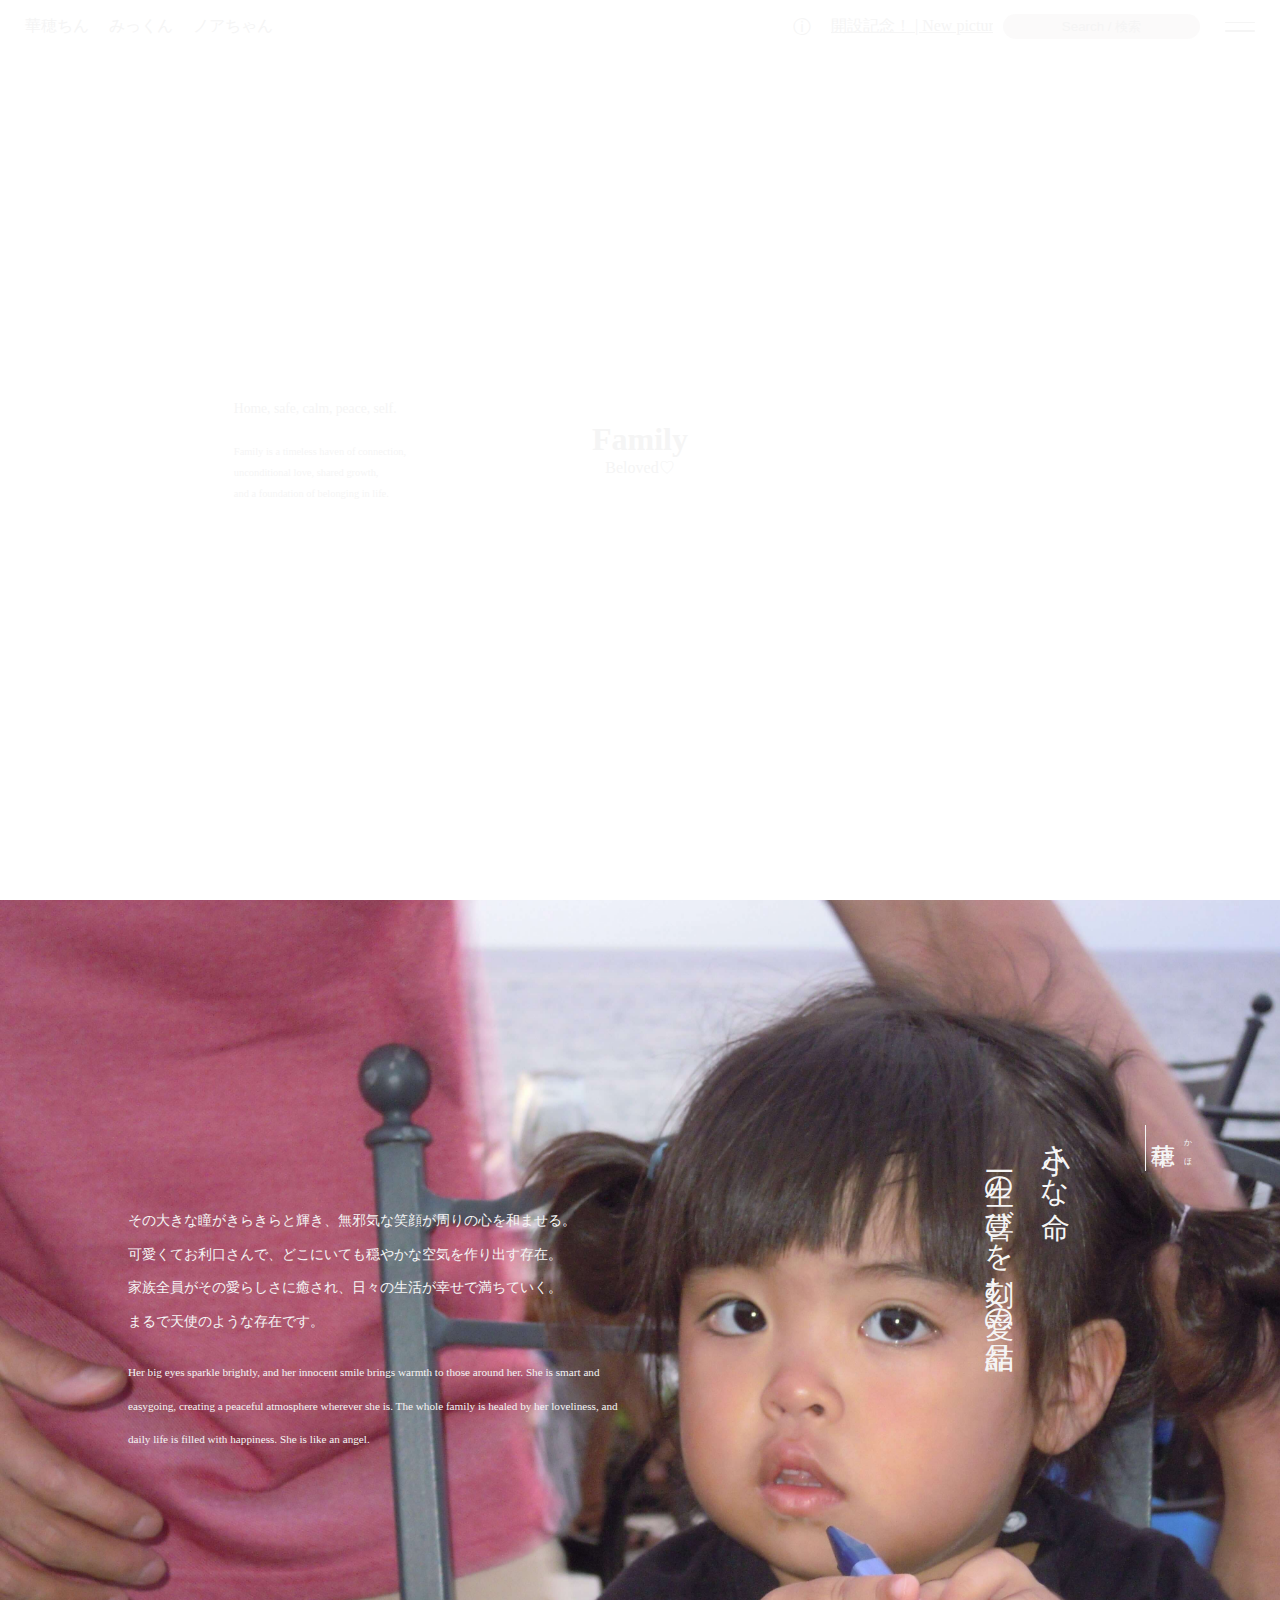
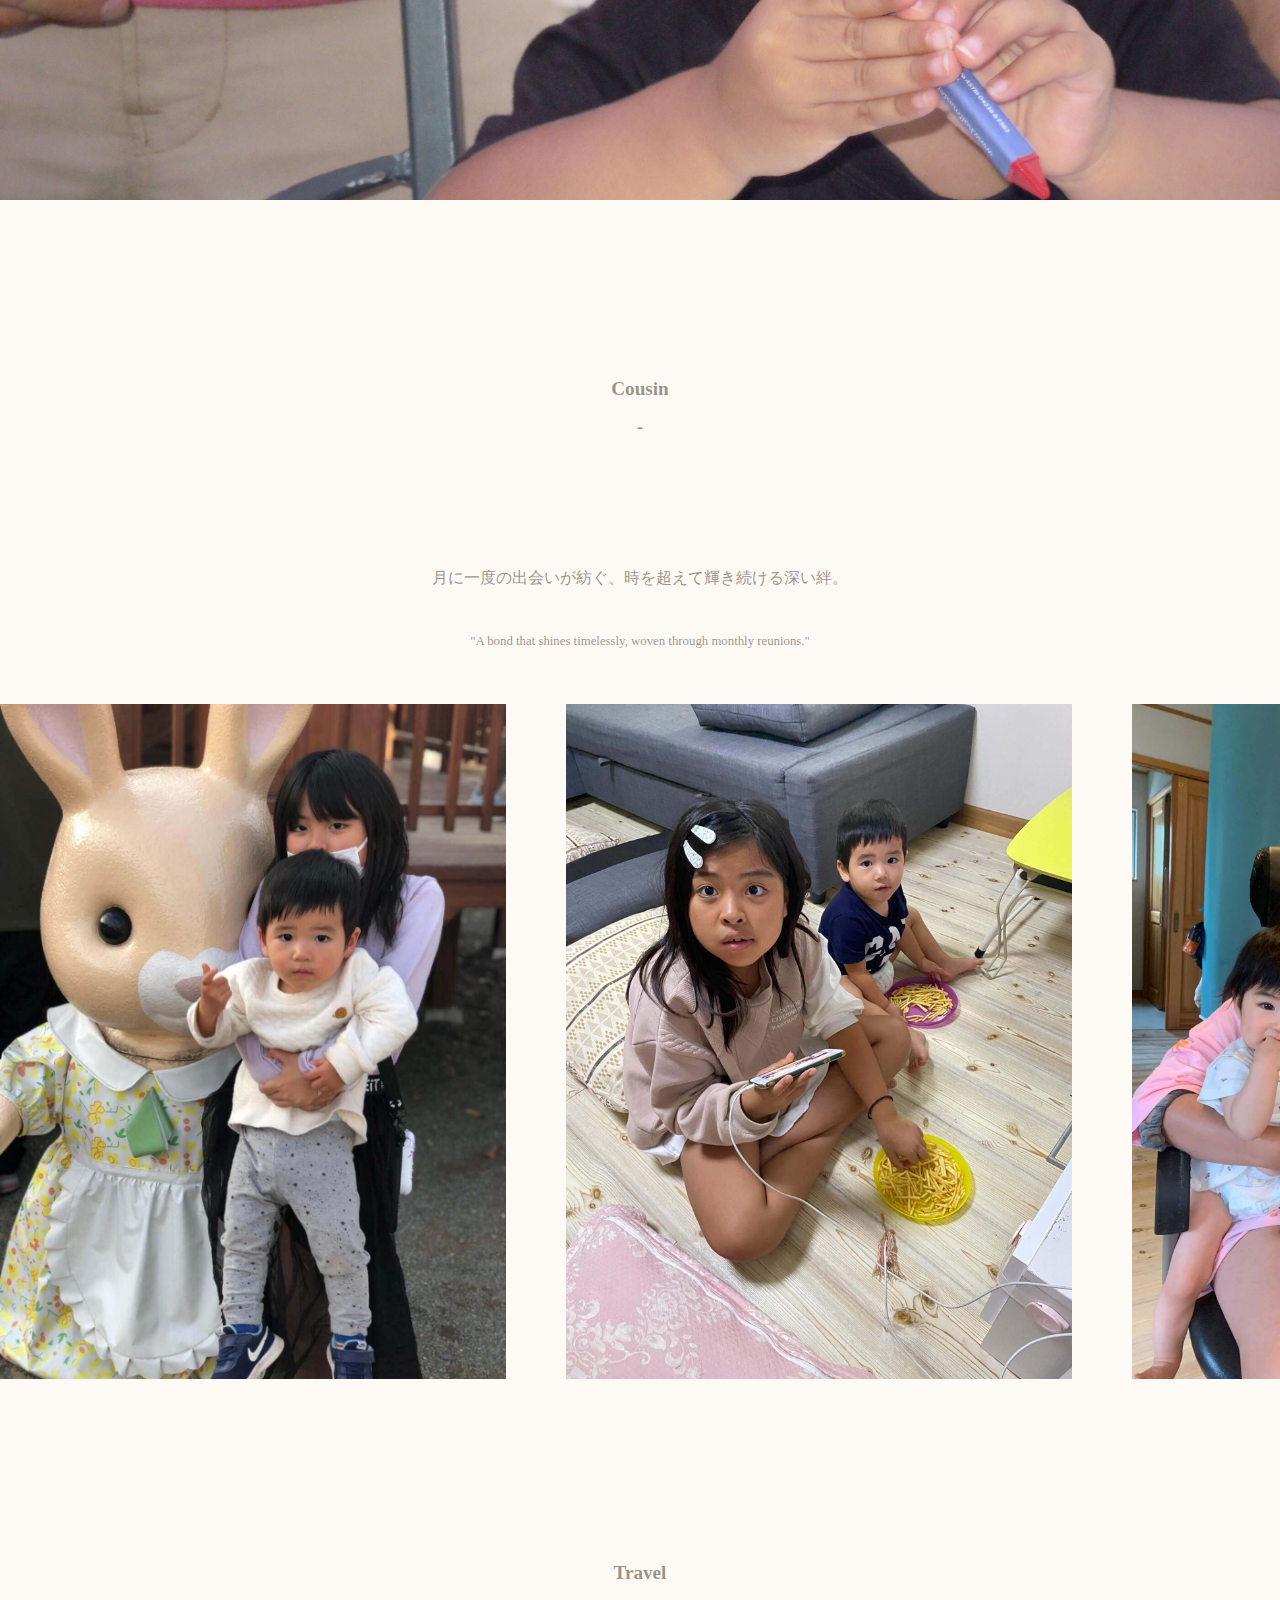
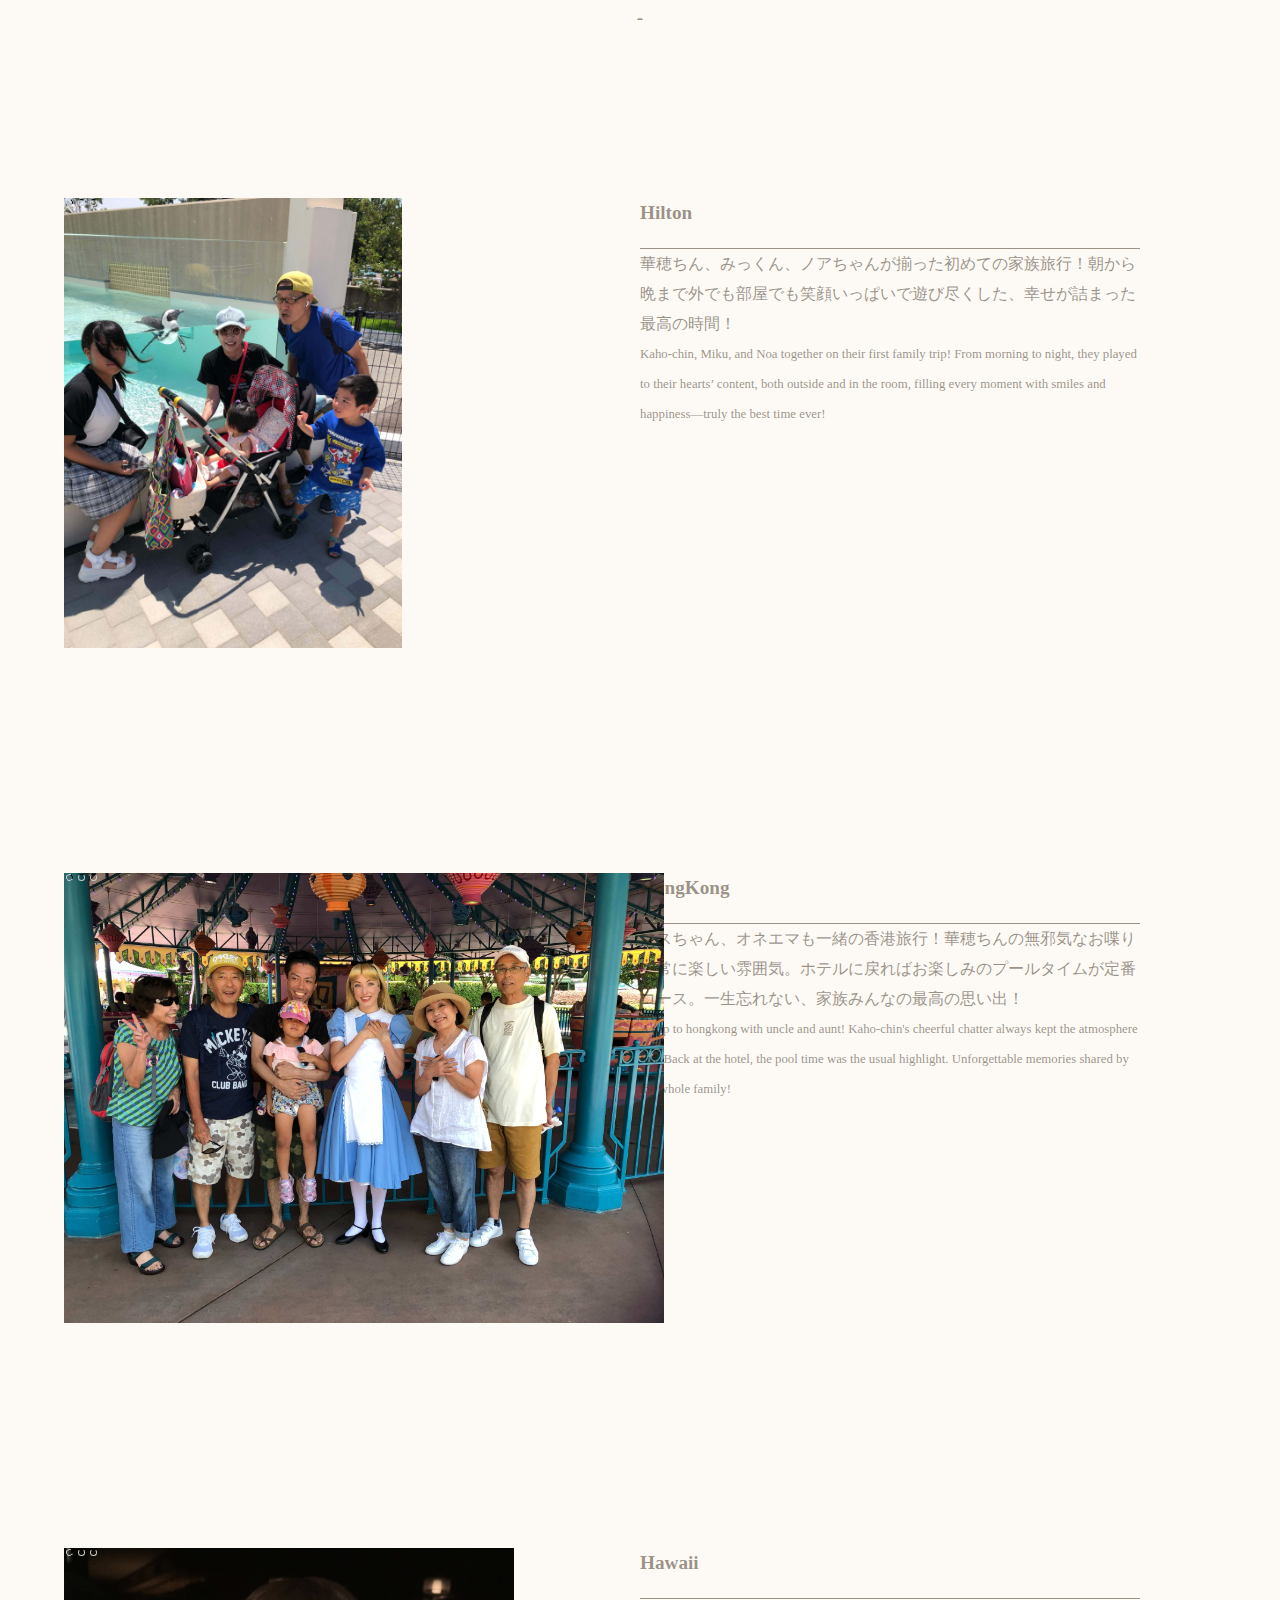
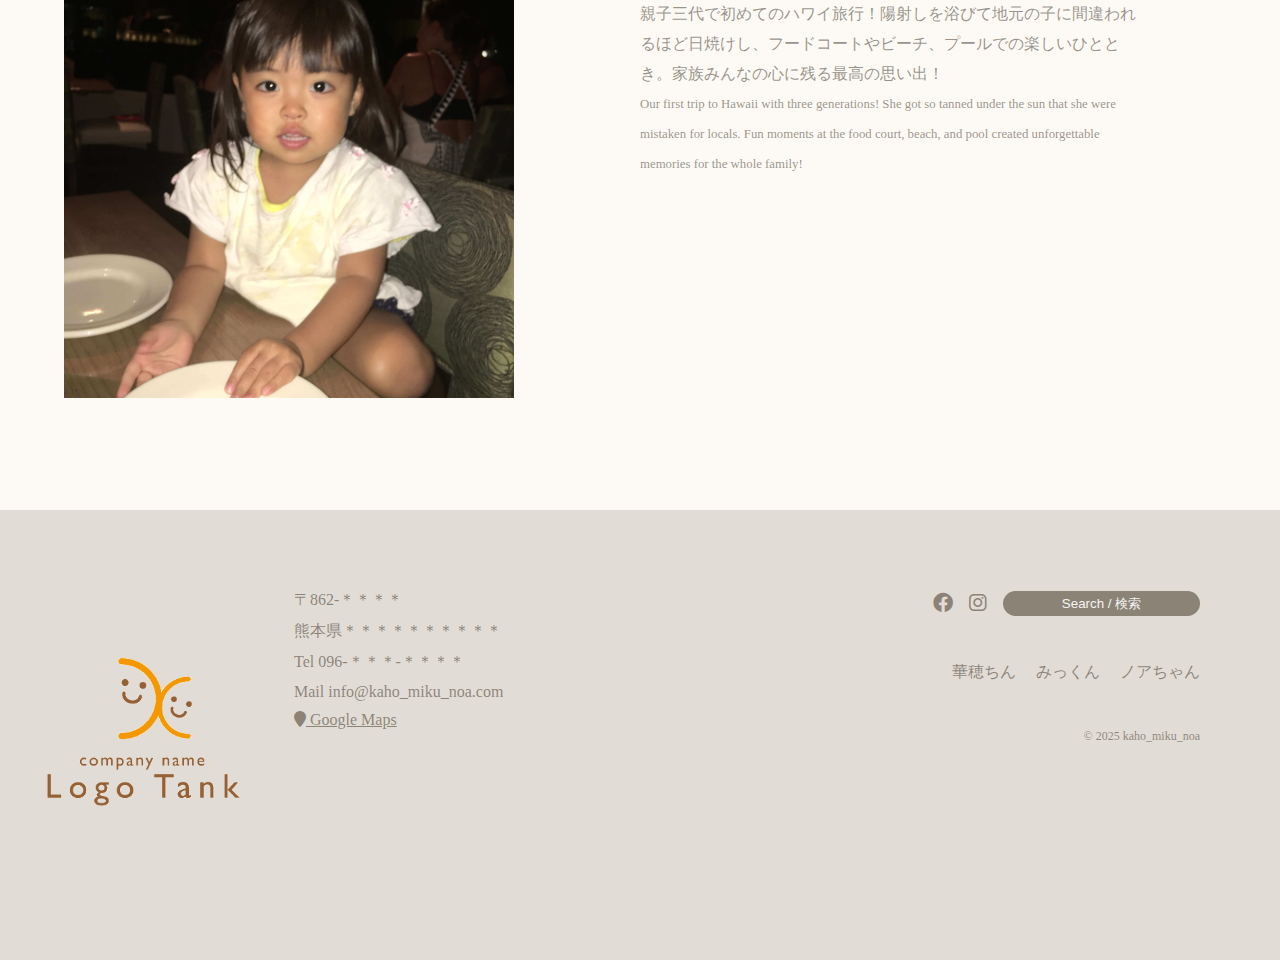
<file: index.html>
<!DOCTYPE html>
<html lang="ja">
<head>
    <meta charset="UTF-8">
    <meta name="viewport" content="width=device-width, initial-scale=1.0">
    <title>My First Web Page</title>
    <link rel="stylesheet" href="stylesecond.css">
    <link href="https://cdnjs.cloudflare.com/ajax/libs/font-awesome/6.0.0/css/all.min.css" rel="stylesheet">
</head>
<body>
   <div class="overlay"></div>
   <div class="main-story">
      <div class="bg bg1"></div>
      <div class="bg bg2"></div>
      <div class="bg bg3"></div>
      <div class="bg bg4"></div>
      <div class="bg bg5"></div>
      <div class="header">
         <div class="container">
            <p onclick="location.href='kaho_album.html'">華穂ちん</p>
            <p onclick="location.href='miku_album.html'">みっくん</p>
            <p onclick="location.href='noa_album.html'">ノアちゃん</p>
         </div>
         <div class="search-area">
           <div class="clickable-area" onclick="showInfo()">
            <div class="info-icon" onclick="showInfo()">ⓘ</div>
            <div class="text-wrapper">
               <div class="plan-text">開設記念！ | New picturs coming soon.</div>
            </div>
           </div> 
            <div class="search-box">
              <input id="searchInput" type="text" placeholder="Search / 検索">
            </div>
         </div>
         <div class="hamburger">
            <div class="bar"></div>
            <div class="bar"></div>
         </div>
      </div>
   
      <div class="side-menu">
         <div class="container">
            <p onclick="location.href='kaho_album.html'">華穂ちん</p>
            <p onclick="location.href='miku_album.html'">みっくん</p>
            <p onclick="location.href='noa_album.html'">ノアちゃん</p>
         </div>
      </div>
   
       <div class="wrapper">
          <div class="left-text">
            <p class="first-line">Home, safe, calm, peace, self.</p>
            <p>Family is a timeless haven of connection,</p>
            <p>unconditional love, shared growth,</p>
            <p>and a foundation of belonging in life.</p>
          </div>
          <div class="centered-text">
            <h1 class="large-text">Family</h1>
            <p class="small-text">Beloved♡</p>
          </div>
       </div>
   </div>

   <div class="second-story">
      <div class="scroll-section" style="background-image: url('images/hawaii_1643.JPEG');">
         <div class="vertical-text-wrapper">
            <div class="underline"></div>
            <div class="vertical-text">華穂</div>
            <div class="furigana">かほ</div>
         </div>
         <div class="vertical-text-wrapper version2">
            <div class="vertical-text-large">一生の喜びを刻む愛の結晶</div>
            <div class="vertical-text-large">小さな命、</div>
         </div>
         <div class="scroll-left-text-container">
            <div class="scroll-left-text">
               <p>その大きな瞳がきらきらと輝き、無邪気な笑顔が周りの心を和ませる。
               </p>
               <p>可愛くてお利口さんで、どこにいても穏やかな空気を作り出す存在。
               </p>
               <p>家族全員がその愛らしさに癒され、日々の生活が幸せで満ちていく。
               </p>
               <p>まるで天使のような存在です。
               </p>
            </div>
            <div class="scroll-left-text small">
               <p>Her big eyes sparkle brightly, and her innocent smile brings warmth to those around her.
               She is smart and easygoing, creating a peaceful atmosphere wherever she is.
               The whole family is healed by her loveliness, and daily life is filled with happiness.
               She is like an angel.</p>
            </div>
         </div>         
       </div>
   </div>

   <div class="third-story">
      <div class="content type1">
         <div class="maintext">Cousin</div>
         <div class="maintext sub">-</div>
         <div class="subtext1">月に一度の出会いが紡ぐ、時を超えて輝き続ける深い絆。</div>
         <div class="subtext2">"A bond that shines timelessly, woven through monthly reunions."</div>
      </div>
      <div class="image-slide">
         <div class="slider">
            <img src="images/cousin_1424.JPEG" alt="background6" width="293" height="376" onclick="location.href='cousin_album.html'">
            <img src="images/cousin_3288.JPEG" alt="background6" width="293" height="376" onclick="location.href='cousin_album.html'">
            <img src="images/cousin_4921.JPEG" alt="background6" width="293" height="376" onclick="location.href='cousin_album.html'">
            <img src="images/cousin_5013.JPEG" alt="background6" width="293" height="376" onclick="location.href='cousin_album.html'">
            <img src="images/cousin_3907.JPEG" alt="background6" width="293" height="376" onclick="location.href='cousin_album.html'">
            <img src="images/cousin_3021.JPEG" alt="background6" width="293" height="376" onclick="location.href='cousin_album.html'">
            <img src="images/cousin_1424.JPEG" alt="background6" width="293" height="376" onclick="location.href='cousin_album.html'">
            <img src="images/cousin_3288.JPEG" alt="background6" width="293" height="376" onclick="location.href='cousin_album.html'">
            <img src="images/cousin_4921.JPEG" alt="background6" width="293" height="376" onclick="location.href='cousin_album.html'">
            <img src="images/cousin_5013.JPEG" alt="background6" width="293" height="376" onclick="location.href='cousin_album.html'">
            <img src="images/cousin_3907.JPEG" alt="background6" width="293" height="376" onclick="location.href='cousin_album.html'">
            <img src="images/cousin_3021.JPEG" alt="background6" width="293" height="376" onclick="location.href='cousin_album.html'">
         </div>
      </div>
   </div>

   <div class="forth-story">
      <div class="content type2">
         <div class="maintext">Travel</div>
         <div class="maintext sub">-</div>
      </div>
      <div class="image-animation">
         <div class="animation ">
            <img src="images/Hilton_2011.JPEG" width="390" height="264" onclick="location.href='Hilton_album.html'">
            <img src="images/Hilton_5077.JPEG" width="390" height="264" onclick="location.href='Hilton_album.html'">
            <img src="images/Hilton_6843.JPEG" width="390" height="264" onclick="location.href='Hilton_album.html'">
         </div>
         <div class="timers">
           <div class="timer"></div>
           <div class="timer"></div>
           <div class="timer"></div>
         </div>
      </div>
       <div class="restaurant-info">
         <div class="maintext">Hilton</div>
         <div class="underline2"></div>
         <div class="subtext1">華穂ちん、みっくん、ノアちゃんが揃った初めての家族旅行！朝から晩まで外でも部屋でも笑顔いっぱいで遊び尽くした、幸せが詰まった最高の時間！</div>
         <div class="subtext2">Kaho-chin, Miku, and Noa together on their first family trip! From morning to night, they played to their hearts’ content, both outside and in the room, filling every moment with smiles and happiness—truly the best time ever!</div>
       </div>
       <div class="image-animation2">
         <div class="second-animation">
            <img src="images/hongkong_0547.JPEG" width="390" height="264" onclick="location.href='HongKong_album.html'">
            <img src="images/hongkong_0572.JPEG" width="390" height="264" onclick="location.href='HongKong_album.html'">
            <img src="images/hongkong_0388.JPEG" width="390" height="364" onclick="location.href='HongKong_album.html'">
         </div>
         <div class="second-timers">
            <div class="second-timer"></div>
            <div class="second-timer"></div>
            <div class="second-timer"></div>
         </div>
       </div>
      <div class="sauna-info">
         <div class="maintext">HongKong</div>
         <div class="underline2"></div>
         <div class="subtext1">マスちゃん、オネエマも一緒の香港旅行！華穂ちんの無邪気なお喋りで常に楽しい雰囲気。ホテルに戻ればお楽しみのプールタイムが定番コース。一生忘れない、家族みんなの最高の思い出！
         </div>
         <div class="subtext2">A trip to hongkong with uncle and aunt! Kaho-chin's cheerful chatter always kept the atmosphere fun. Back at the hotel, the pool time was the usual highlight. Unforgettable memories shared by the whole family!</div>
      </div>
      <div class="image-animation3">
         <div class="third-animation">
            <img src="images/hawaii_2727.JPEG" width="390" height="264" onclick="location.href='Hawaii_album.html'">
           <img src="images/hawaii_1647.JPEG" width="390" height="264" onclick="location.href='Hawaii_album.html'">
           <img src="images/hawaii_2724.JPEG" width="390" height="264" onclick="location.href='Hawaii_album.html'">
         </div>
         <div class="third-timers">
            <div class="third-timer"></div>
            <div class="third-timer"></div>
            <div class="third-timer"></div>
         </div>
      </div>
      <div class="gallery-info">
         <div class="maintext">Hawaii</div>
         <div class="underline2"></div>
         <div class="subtext1">親子三代で初めてのハワイ旅行！陽射しを浴びて地元の子に間違われるほど日焼けし、フードコートやビーチ、プールでの楽しいひととき。家族みんなの心に残る最高の思い出！
         </div>
         <div class="subtext2">Our first trip to Hawaii with three generations! She got so tanned under the sun that she were mistaken for locals. Fun moments at the food court, beach, and pool created unforgettable memories for the whole family!</div>
      </div>
   </div>

   <div class="footer">
      <div class="footer-container">
         <div class="informations-left">
            <img src="images/15462.gif" alt="">
            <div class="informations">
               <div class="address1">〒862-＊＊＊＊</div>
               <div class="address2">熊本県＊＊＊＊＊＊＊＊＊＊</div>
               <div class="phone">Tel 096-＊＊＊-＊＊＊＊</div>
               <div class="mainl">Mail info@kaho_miku_noa.com</div>
               <div class="map-icon">
                  <a href="https://www.google.com/maps" target="_blank">
                     <i class="fa-solid fa-location-pin"></i> Google Maps
                  </a>
               </div>
            </div>
         </div>
         
         <div class="social-icons">
            <div class="sns-icons">
               <a href="https://www.facebook.com/">
                  <i class="fa-brands fa-facebook"></i>
               </a>
               <a href="https://www.instagram.com">
                  <i class="fa-brands fa-instagram"></i>
               </a>
               <div class="search-box2">
                  <input id="searchInput2" type="text" placeholder="Search / 検索">
               </div>
            </div>
            <div class="container-group1">
               <p onclick="location.href='kaho_album.html'">華穂ちん</p>
               <p onclick="location.href='miku_album.html'">みっくん</p>
               <p onclick="location.href='noa_album.html'">ノアちゃん</p>
            </div>
            <div class="corporate">© 2025 kaho_miku_noa</div>
         </div>
      </div>
   </div>
    
    <script src="mainsecond.js"></script>
</body>
</html>
</file>
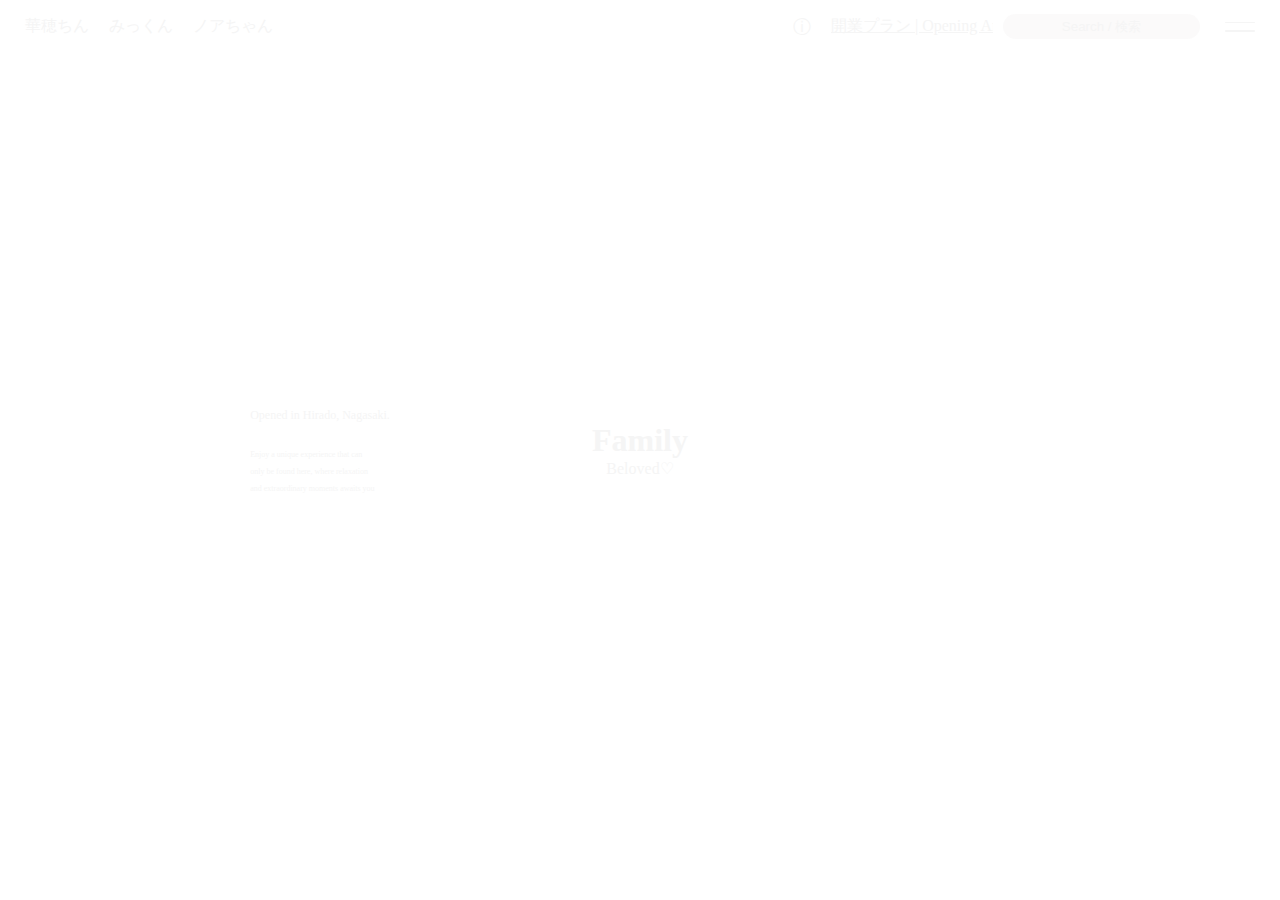
<file: My second webpage/test-project/index.html>
<!DOCTYPE html>
<html lang="en">
<head>
    <meta charset="UTF-8">
    <meta name="viewport" content="width=device-width, initial-scale=1.0">
    <title>Test Project</title>
    <link rel="stylesheet" href="style-test.css">
    <link href="https://cdnjs.cloudflare.com/ajax/libs/font-awesome/6.0.0/css/all.min.css" rel="stylesheet">
</head>
<body>
  <div class="overlay"></div>
   <div class="main-story">
      <div class="header">
         <div class="container">
            <p onclick="location.href='kaho_album.html'">華穂ちん</p>
            <p onclick="location.href='miku_album.html'">みっくん</p>
            <p onclick="location.href='noa_album.html'">ノアちゃん</p>
         </div>
         <div class="search-area">
           <div class="clickable-area" onclick="showInfo()">
            <div class="info-icon" onclick="showInfo()">ⓘ</div>
            <div class="text-wrapper">
               <div class="plan-text">開業プラン | Opening Anniversary Special Plan</div>
            </div>
           </div> 
            <div class="search-box">
              <input type="text" placeholder="Search / 検索">
            </div>
         </div>
         <div class="hamburger">
            <div class="bar"></div>
            <div class="bar"></div>
         </div>
      </div>
   
      <div class="side-menu">
         <div class="container">
            <p onclick="location.href='kaho_album.html'">華穂ちん</p>
            <p onclick="location.href='miku_album.html'">みっくん</p>
            <p onclick="location.href='noa_album.html'">ノアちゃん</p>
         </div>
      </div>
   
       <div class="wrapper">
          <div class="left-text">
            <p class="first-line">Opened in Hirado, Nagasaki.</p>
            <p>Enjoy a unique experience that can</p>
            <p>only be found here, where relaxation</p>
            <p>and extraordinary moments awaits you</p>
          </div>
          <div class="centered-text">
            <h1 class="large-text">Family</h1>
            <p class="small-text">Beloved♡</p>
          </div>
       </div>
   </div>  

  <script src="main-test.js"></script>    
</body>
</html>
</file>
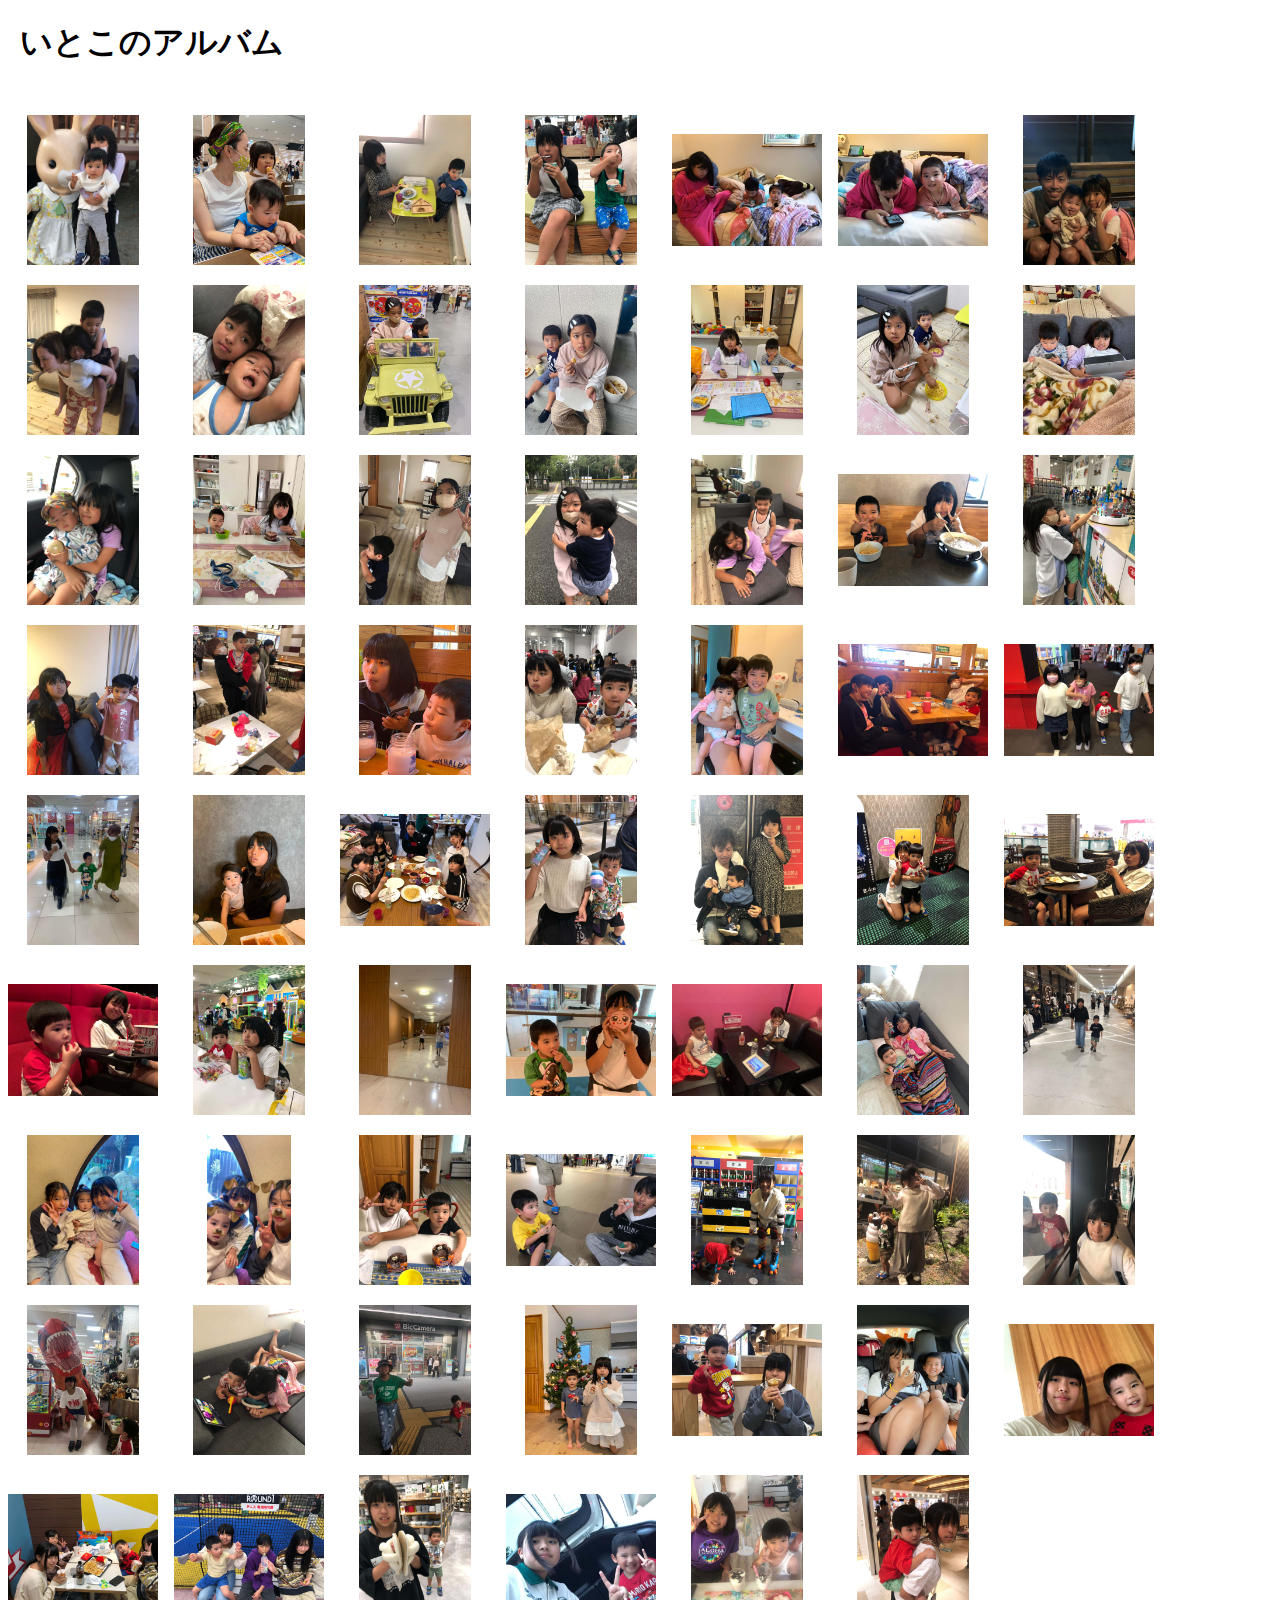
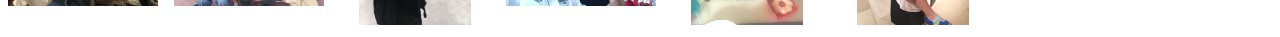
<file: cousin_album.html>
<!DOCTYPE html>
<html lang="ja">
<head>
  <meta charset="UTF-8">
  <meta name="viewport" content="width=device-width, initial-scale=1.0">
  <title>いとこのアルバム</title>
  <link rel="stylesheet" href="stylesecond.css">
</head>
<body id="cousinPhotoGallery">
  <h1 class="album_title">いとこのアルバム</h1>
  <div class="photo-gallery" id="cousinPhotoGallery"></div>

  <div id="modal" class="modal" onclick="closeModal()">
    <span class="close">&times;</span>
    <img class="modal-content" id="modalImage">
  </div>

  <script src="mainsecond.js"></script>
</body>
</html>
</file>
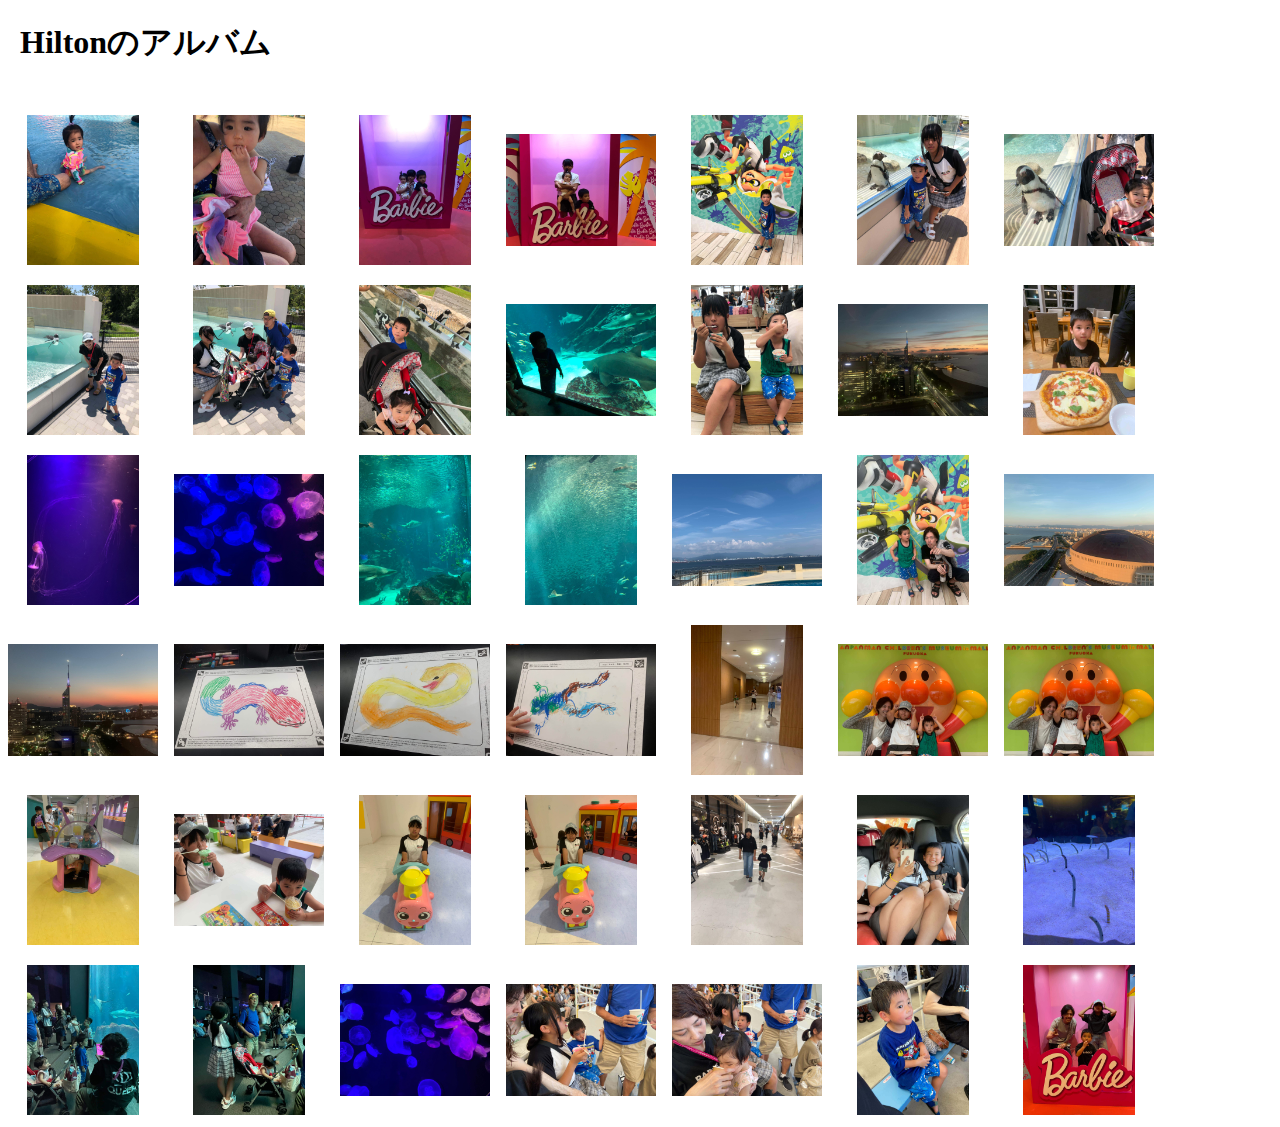
<file: Hilton_album.html>
<!DOCTYPE html>
<html lang="ja">
<head>
  <meta charset="UTF-8">
  <meta name="viewport" content="width=device-width, initial-scale=1.0">
  <title>Hiltonのアルバム</title>
  <link rel="stylesheet" href="stylesecond.css">
</head>
<body id="HiltonPhotoGallery">
  <h1 class="album_title">Hiltonのアルバム</h1>
  <div class="photo-gallery" id="HitonPhotoGallery"></div>
    
  <div id="modal" class="modal" onclick="closeModal()">
    <span class="close">&times;</span>
    <img class="modal-content" id="modalImage">
  </div>
  
  <script src="mainsecond.js"></script>
</body>
</html>
</file>
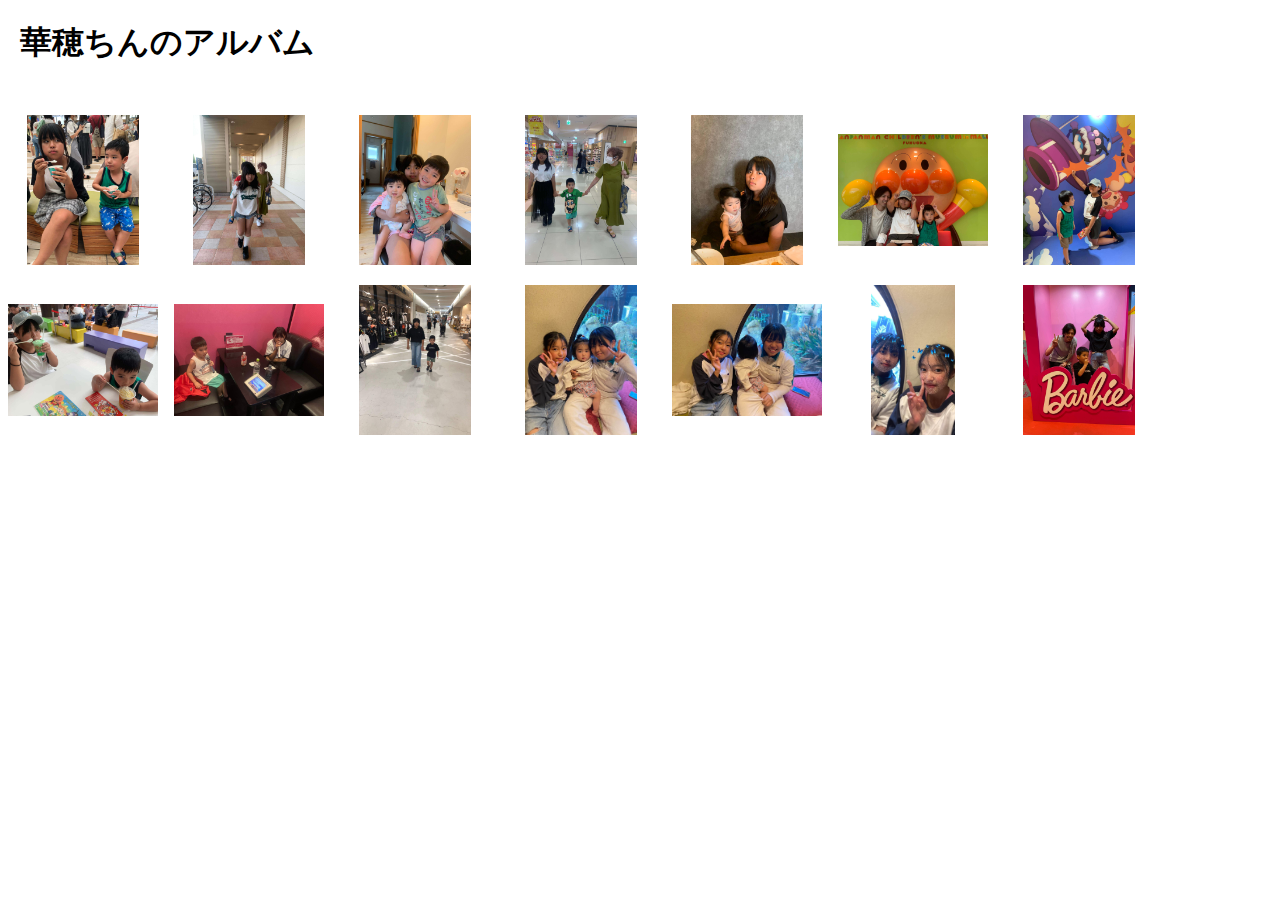
<file: kaho_album.html>
<!DOCTYPE html>
<html lang="ja">
<head>
  <meta charset="UTF-8">
  <meta name="viewport" content="width=device-width, initial-scale=1.0">
  <title>華穂ちんのアルバム</title>
  <link rel="stylesheet" href="stylesecond.css">
</head>
<body id="kahoPhotoGallery">
  <h1 class="album_title">華穂ちんのアルバム</h1>
  <div class="photo-gallery" id="kahoPhotoGallery"></div>
    
  <div id="modal" class="modal" onclick="closeModal()">
    <span class="close">&times;</span>
    <img class="modal-content" id="modalImage">
  </div>
  
  <script src="mainsecond.js"></script>
</body>
</html>
</file>
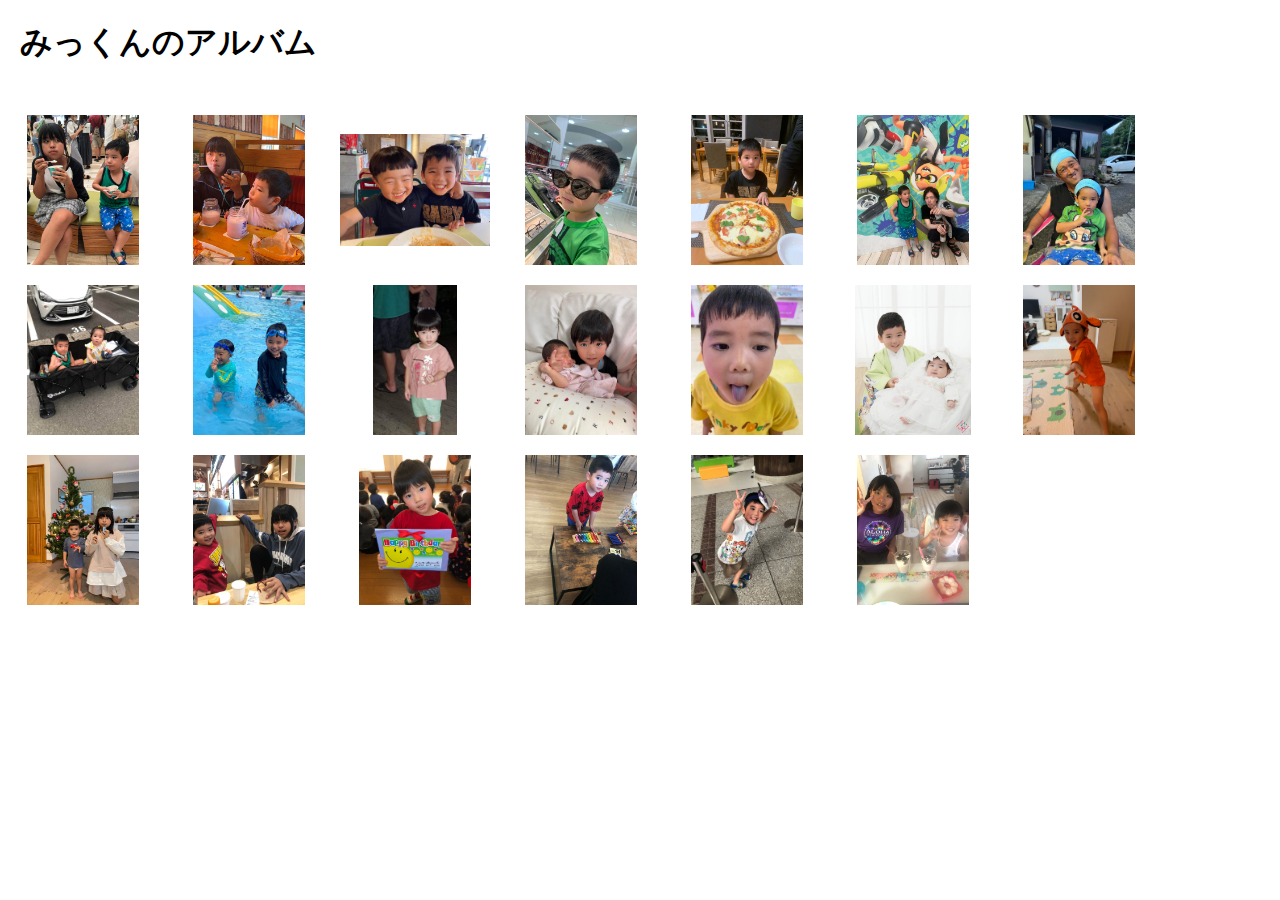
<file: miku_album.html>
<!DOCTYPE html>
<html lang="ja">
<head>
  <meta charset="UTF-8">
  <meta name="viewport" content="width=device-width, initial-scale=1.0">
  <title>みっくんのアルバム</title>
  <link rel="stylesheet" href="stylesecond.css">
</head>
<body id="mikuPhotoGallery">
  <h1 class="album_title">みっくんのアルバム</h1>
  <div class="photo-gallery" id="mikuPhotoGallery"></div>
    
  <div id="modal" class="modal" onclick="closeModal()">
    <span class="close">&times;</span>
    <img class="modal-content" id="modalImage">
  </div>
  
  <script src="mainsecond.js"></script>
</body>
</html>
</file>
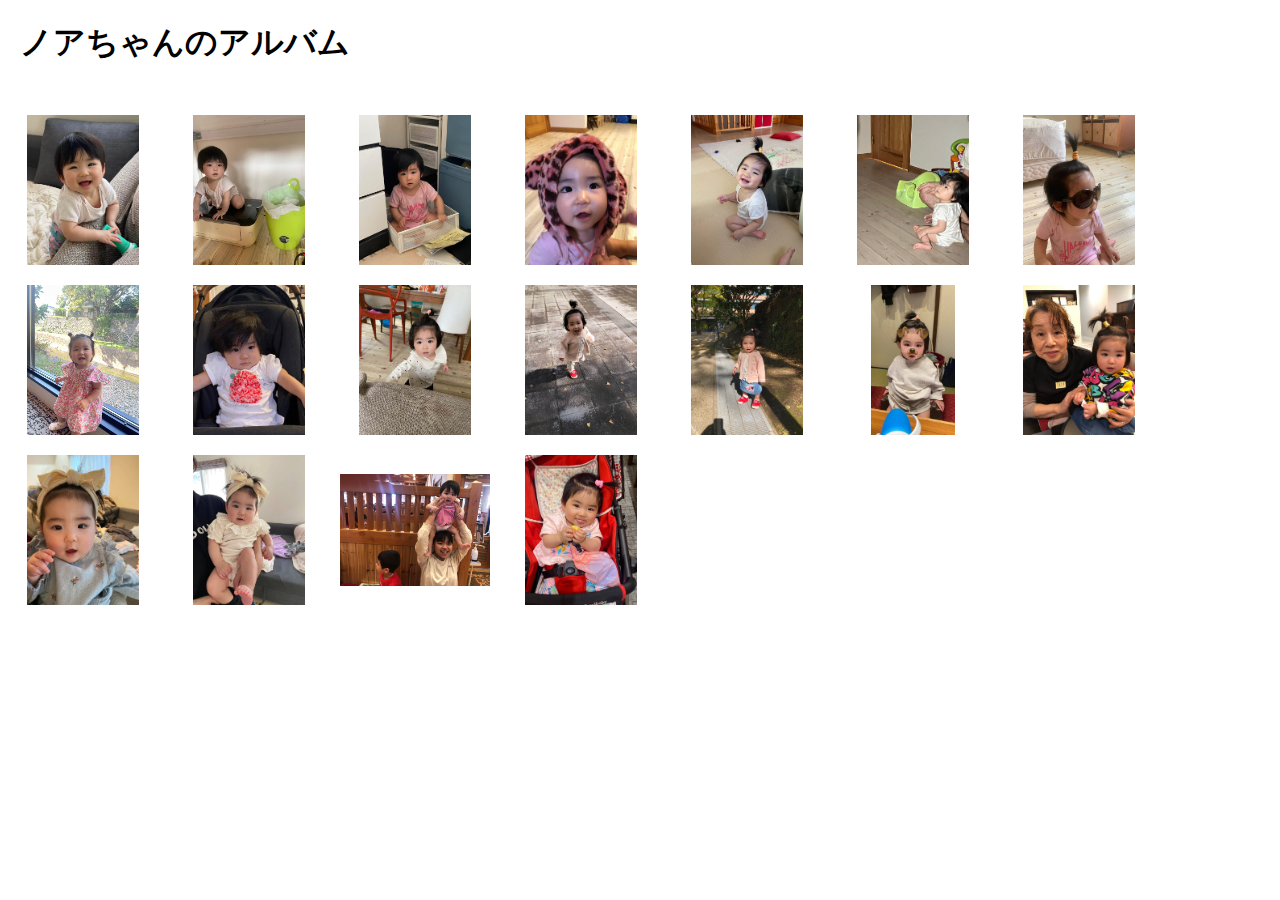
<file: noa_album.html>
<!DOCTYPE html>
<html lang="ja">
<head>
  <meta charset="UTF-8">
  <meta name="viewport" content="width=device-width, initial-scale=1.0">
  <title>ノアちゃんアルバム</title>
  <link rel="stylesheet" href="stylesecond.css">
</head>
<body id="noaPhotoGallery">
  <h1 class="album_title">ノアちゃんのアルバム</h1>
  <div class="photo-gallery" id="noaPhotoGallery"></div>
    
  <div id="modal" class="modal" onclick="closeModal()">
    <span class="close">&times;</span>
    <img class="modal-content" id="modalImage">
  </div>
  
  <script src="mainsecond.js"></script>
</body>
</html>
</file>
<file: stylesecond.css>
html{
  font-size: 16px;
}

html body{
  margin: 0;
  padding: 0;
  height: 100%;
}

.main-story{
  position: relative;
  height: 100vh;
  width: 100%;
  overflow: hidden;
}

.main-story .bg{
  background-size: cover;
  background-position: center;
  animation: fadeSlide 35s infinite;
  background-repeat: no-repeat;
  position: absolute;
  top: 0;
  left: 0;
  width: 100%;
  height: 100%;
  opacity: 0;
  z-index: -1;
}

.main-story .bg1{background-image: url('images/background1.JPEG'); animation-delay:0s;}
.main-story .bg2{background-image: url('images/background2.JPEG'); animation-delay:7s;}
.main-story .bg3{background-image: url('images/background3.JPEG'); animation-delay:14s;}
.main-story .bg4{background-image: url('images/background4.JPEG'); animation-delay:21s;}
.main-story .bg5{background-image: url('images/cousin_6016.JPEG'); animation-delay:28s;}

@keyframes fadeSlide {
  0% {
    opacity: 0;
  }
  20%{
    opacity: 1;
  }
  25%{
    opacity: 0;
  }
  40%{
    opacity: 0;
  }
  60%{
    opacity: 0;
  }
  80%{
    opacity: 0;
  }
  100%{
    opacity: 0;
  }
}

.header{
  display: flex;
  justify-content: space-between;
  align-items: center;
  gap: 0.625rem;
}

.header.fixed{
  position: fixed;
  top: 0;
  left: 0;
  right: 0;
  z-index: 3;
  background-color: #fdfaf5;
  border-bottom: 0.0625rem solid rgba(195, 188, 174, 0.503);
}

.header.fixed .container p{
  color: rgba(55, 42, 23, 0.5);
}

.header.fixed .container p:hover{
  color: rgba(174, 161, 123, 0.5);
}

.header .darkened{
  background-color: rgba(0, 0, 0, 0.5);
  color: whitesmoke;
  transition: background-color 0.3s ease;
}

.container{
  display:flex;
  gap:1.25rem; 
  margin-left: 1.5625rem;
  cursor: pointer;
  color: whitesmoke;
}

.container p:hover{
  color: rgba(55, 42, 23, 0.5) ;
}

.album_title{
  margin-left: 1.25rem;
}

.photo-gallery{
  display: flex;
  flex-wrap: wrap;
  gap: 1rem;
  margin: 1.25rem;
  justify-content: center;
}

.thumbnail{
  width: 9.375rem;
  height: 9.375rem;
  object-fit: contain;
  background-color: white;
  cursor: pointer;
  transition: transform 0.3s;
  margin: 0.5rem;
}

.thumbnail:hover{
  transform: scale(1.1);
}

.modal{
  display: none;
  position: fixed;
  z-index: 1000;
  left: 0;
  top: 0;
  width: 100%;
  height: 100%;
  background-color: rgba(0, 0, 0, 0.8);
  justify-content: center;
  align-items: center;
}

.modal-content{
  max-width: 80%;
  max-height: 80%;
}

.close{
  position: absolute;
  top: 0.625rem;
  right: 1.25rem;
  font-size: 1.875rem;
  color: whitesmoke;
  cursor: pointer;
}

.search-area{
  display: flex;
  align-items: center;
  margin-left: auto;
  margin-right: 0.9375rem;
  overflow: hidden;
}

.clickable-area{
  display: flex;
  align-items: center;
  cursor: pointer;
  margin-right: 0.625rem;
  max-width: 12.5rem;
}

.info-icon{
  color: whitesmoke;
  font-size: 1.125rem;
  margin-right: 0.625rem;
}

.info-icon:hover{
  color: #555;
}

.text-wrapper{
  overflow: hidden;
  width: 15.625rem;
}

.plan-text{
  display: inline-block;
  font-size: 1rem;
  text-decoration: underline;
  white-space: nowrap;
  padding-left: 0.625rem;
  animation: slide-text 10s linear infinite; 
  color: whitesmoke;
}

@keyframes slide-text{
  0%{
    transform: translateX(0);
  }
  100%{
    transform: translateX(-100%);
  }
}

.search-box{
  z-index: 3;
}

.search-box input{
  padding: 0.3125rem 0.625rem;
  border: none;
  border-radius: 1.875rem;
  text-align: center;
  background: rgba(238, 236, 236, 0.25);
}

.search-box input::placeholder{
  color: whitesmoke;
}

.search-box.active input{
  background: rgba(55, 42, 23, 0.5);
  color: whitesmoke;
}

.search-box.active input::placeholder{
  color: whitesmoke;
}

input:focus {
  outline: none;
  border: none;
  background-color: white;
}

input:focus::placeholder{
  color: transparent;
}

.search-box.active input:focus::placeholder{
  color: transparent;
}

.side-menu{
  position: fixed;
  top: 0;
  right: -100%;
  width: 25%;
  height: 100%;
  background-color: #fffaf0;
  transition: right 0.5s ease-in-out;
  z-index: 2;
}

.side-menu.open{
  right: 0;
}

.side-menu.open .container p:hover,
.social-icons .container p:hover{
  color: rgba(174, 161, 123, 0.5);
}

.side-menu .container{
  margin-left: 1.5625rem;
  display: flex;
  flex-direction: column;
  gap: 1.25rem;
  position: absolute;
  top: 15%;
}

.side-menu.open .container p{
  color: rgba(55, 42, 23, 0.5);
}

.overlay{
  position: fixed;
  top: 0;
  left: 0;
  width: 100%;
  height: 100%;
  background-color: rgba(0, 0, 0, 0.5);
  z-index: 1;
  display: none;
}

.overlay.active{
  display: block;
}

body.no-scroll{
  overflow: hidden;
}

.hamburger{
  width: 1.875rem;
  height: 0.625rem;
  display: flex;
  flex-direction: column;
  justify-content: space-between;
  cursor: pointer;
  margin-right: 1.5625rem;
  z-index: 3;
  transition: all 0.3s ease;
}

.bar{
  width: 100%;
  height: 0.09375rem;
  background-color: whitesmoke;
  border-radius: 0.125rem;
  transition: all 0.3s ease;
}

.hamburger.open .bar:nth-child(1) {
  transform: rotate(45deg) translateY(0.375rem);
  background-color: rgba(55, 42, 23, 0.5);
}

.hamburger.open .bar:nth-child(2) {
  transform: rotate(-45deg) translateY(-0.375rem);
  background-color: rgba(55, 42, 23, 0.5);
}

.hamburger.active .bar:nth-child(1),
.hamburger.active .bar:nth-child(2){
  background-color: rgba(55, 42, 23, 0.5);
}

.wrapper{
  color: whitesmoke;
  flex-wrap: wrap;
}

.left-text{
  font-size: 0.5em;
  line-height: 1.5;
  pointer-events: none;
  position: absolute;
  left: 25%;
  top: 50%;
  transform: translate(-50%, -50%);
  display: flex;
  flex-direction: column;
  gap: 0.3125rem;
}

.left-text p{
  margin: 0;
  width: auto;
  white-space: normal;
  font-size: 1.3em;
}

.left-text .first-line{
  font-size: 1.7em;
  margin-bottom: 1.25rem;
}

.centered-text{
  position: absolute;
  top: 50%;
  left: 50%;
  transform: translate(-50%, -50%);
  text-align: center;
}

.large-text{
  font-size: 2em;
  margin: 0;
  user-select: none;
}

.small-text{
  font-size: 1em;
  margin: 0;
  user-select: none;
}

.second-story{
  height: 100vh;
  width: 100%;
}

.scroll-section{
  position: relative;
  height: 100vh;
  width: 100%;
  background-size: cover;
  background-position: center;
  background-repeat: no-repeat;
}

.vertical-text-wrapper{
  position: absolute;
  top: 25%;
  right: 6%;
  display: flex;
  user-select: none;
}

.underline{
  width: 0.0625rem;
  height: 100%;
  background-color: whitesmoke;
  position: absolute;
  left: -0.125rem;
}

.vertical-text{
  writing-mode: vertical-rl;
  color: whitesmoke;
  font-size: 1.5em;
  margin-right: 0.0625rem;
}

.furigana{
  writing-mode: vertical-rl;
  font-size: 0.5em;
  color: whitesmoke;
  margin-left: 0.0625rem;
  letter-spacing: 0.625rem;
  margin-top: 0.5rem;
}

.version2{
  position: absolute;
  right: 16%;
}

.vertical-text-large{
  writing-mode: vertical-rl;
  color: whitesmoke;
  font-size: 1.8em;
}

.vertical-text-large:first-child{
  margin-top: 2rem;
  margin-right: 1rem;
}

.scroll-left-text-container{
  display: flex;
  flex-direction: column;
  position: absolute;
  top: 33%;
  left: 10%;
  width: 40%;
  color: whitesmoke;
}

.scroll-left-text{
  font-size: 0.9em;
  cursor: text;
}

.small{
  font-size: 0.7em;
  line-height: 3;
}

.third-story{
  height: 140vh;
  width: 100%;
  background-color: #fdfaf5;
  color: rgba(55, 42, 23, 0.5);
  overflow: hidden;
  position: relative;
}

.content.type1 .maintext{
  position: absolute;
  top: 15%;
  left: 50%;
  transform: translate(-50%, -50%);  
  font-size: 1.2em;
  font-weight: 550;
}

.content.type1 .maintext.sub{
  position: absolute;
  top: 18%;
  left: 50%;
  transform: translate(-50%, -50%);  
}

.content.type1 .subtext1{
  font-size: 1em;
  position: absolute;
  top: 30%;
  left: 50%;
  transform: translate(-50%, -50%);  
}

.content.type1 .subtext2{
  position: absolute;
  top: 35%;
  left: 50%;
  transform: translate(-50%, -50%);  
  font-size: 0.8em;
}

.image-slide{
  width: 100vw;
  overflow: hidden;
  position: absolute;
  top: 40%;
  cursor: pointer;
}

.slider{
  display: flex;
  animation: slide 50s linear infinite;
  gap: 3.75rem;
  width: max-content;
}

.slider img{
  height: 75vh;
  width: auto;
}

@keyframes slide{
  0%{
    transform: translateX(0);
  }
  100%{
    transform: translateX(-50%);
  }
}

.forth-story{
  height: 250vh;
  width: 100%;
  background-color: #fdfaf5;
  position: relative;
  color: rgba(55, 42, 23, 0.5);
  overflow: hidden;
}

.content.type2 .maintext{
    position: absolute;
    top: 5%;
    left: 50%;
    transform: translate(-50%, -50%);  
    font-size: 1.2em;
    font-weight: 550;
}

.content.type2 .maintext.sub{
  position: absolute;
  top: 7%;
  left: 50%;
  transform: translate(-50%, -50%);  
}

.image-animation{
  position: absolute;
  top: 15%;
  left: 5%;
}

.animation img{
  position: absolute;
  top: 0;
  left: 0;
  width: auto;
  height: 50vh;
  opacity: 0;
  transition: opacity 0.5s ease;
  cursor: pointer;
}

.timers{
  padding-top: 0.1rem;
  padding-left: 0.1rem;
  display: flex;
  gap: 0.3125rem;
}

.timer{
  width: 0.3125rem;
  height: 0.3125rem;
  border: 0.0625rem solid #ccc;
  border-top-color: #000;
  border-radius: 50%;
  transform: rotate(0deg);
}

.restaurant-info{
  position: absolute;
  top: 15%;
  left: 50%;
  line-height: 1.875rem;
}

.underline2{
  width: 31.25rem;
  height: 0.0625rem;
  background-color: rgba(55, 42, 23, 0.5);
  margin-top: 1.25rem;
}

.restaurant-info .maintext,
.sauna-info .maintext,
.gallery-info .maintext{
  font-size: 1.2rem;
  font-weight: 550;
}

.restaurant-info .subtext1,
.restaurant-info .subtext2,
.sauna-info .subtext1,
.sauna-info .subtext2,
.gallery-info .subtext1,
.gallery-info .subtext2{
  max-width: 31.25rem;
}

.restaurant-info .subtext1,
.sauna-info .subtext1,
.gallery-info .subtext1{
  font-size: 1rem;
}

.restaurant-info .subtext2,
.sauna-info .subtext2,
.gallery-info .subtext2{
  font-size: 0.8rem;
}

.image-animation2{
  position: absolute;
  top: 45%;
  left: 5%;
}

.second-animation img{
  position: absolute;
  top: 0;
  left: 0;
  width: auto;
  height: 50vh;
  opacity: 0;
  transition: opacity 0.5s ease;
  cursor: pointer;
}

.second-timers{
  padding-top: 0.1rem;
  padding-left: 0.1rem;
  display: flex;
  gap: 0.3125rem;
}

.second-timer{
  width: 0.3125rem;
  height: 0.3125rem;
  border: 0.0625rem solid #ccc;
  border-top-color: #000;
  border-radius: 50%;
  transform: rotate(0deg);
}

.sauna-info{
  position: absolute;
  top: 45%;
  left: 50%;
  line-height: 1.875rem;
}

.image-animation3{
  position: absolute;
  top: 75%;
  left: 5%;
}

.third-animation img{
  position: absolute;
  top: 0;
  left: 0;
  width: auto;
  height: 50vh;
  opacity: 0;
  transition: opacity 0.5s ease;
  cursor: pointer;
}

.third-timers{
  padding-top: 0.1rem;
  padding-left: 0.1rem;
  display: flex;
  gap: 0.3125rem;
}

.third-timer{
  width: 0.3125rem;
  height: 0.3125rem;
  border: 0.0625rem solid #ccc;
  border-top-color: #000;
  border-radius: 50%;
  transform: rotate(0deg);
}

.gallery-info{
  position: absolute;
  top: 75%;
  left: 50%;
  line-height: 1.875rem;
}

.footer{
  height: 50vh;
  width: 100%;
  color: rgba(55, 42, 23, 0.5);
  background-color: rgba(195, 188, 174, 0.503);
}

.footer-container{
  display: flex;
  justify-content: space-between;
}

.footer img{
  height: 30vh;
  display: block;
}

.informations{
  display: flex;
  flex-direction: column;
  gap: 0.625rem;
  margin-right: auto;
}

.informations-left{
  display: flex;
  gap: 0.5rem;
  padding-left: 1rem;
  padding-top: 5rem;
}

.map-icon{
  display: flex;
  gap: 0.625rem;
}

.map-icon a{
  color: rgba(55, 42, 23, 0.5);
}

.social-icons{
  padding-right: 5rem;
  display: flex;
  flex-direction: column;
  align-items: flex-end;
}

.sns-icons{
  display: flex;
  align-items: center;
  justify-content: center;
  gap: 1rem;
  font-size: 1.25rem;
  margin-top: 5rem;
  padding-bottom: 2.8125rem;
}

.sns-icons a{
  color: rgba(55, 42, 23, 0.5);
}

.search-box2 {
  display: flex;
  align-items: center;
  justify-content: center;
  height: 3vh;
}

.search-box2 input{
  padding: 0.3125rem 0.625rem;
  border: none;
  border-radius: 1.875rem;
  text-align: center;
  background-color: rgba(55, 42, 23, 0.5);
  color: white;
}

.search-box2 input::placeholder{
  color: whitesmoke;
}

.search-box2 input:focus::placeholder {
  color: transparent;
}

.container-group1,
.container-group2{
  display:flex;
  gap:1.25rem;
  cursor: pointer;
  color: rgba(55, 42, 23, 0.5);
  padding-bottom: 1rem;
}

.container-group1 p,
.container-group2 p{
  margin: 0;
}

.container-group1 p:hover,
.container-group2 p:hover{
  color: rgba(174, 161, 123, 0.5);
}

.corporate{
  text-align: right;
  padding-top: 1.875rem;
  font-size: 0.75rem;
}

@media (max-width: 768px) and (orientation: portrait){
  html, body{
    overflow-x: hidden;
  }

  .header .container{
    padding: 0.25rem;
    padding-left: 0.5em;
  }

  .side-menu .container p {
    writing-mode: vertical-rl;
    padding: 0.3125rem;
    margin: 0;
  }

  .search-area{
    display: none;
  }

  .wrapper{
    display: flex;
    flex-direction: column;
    justify-content: center;
    align-items: center;
    height: 100%;
  }

  .left-text{
    text-align: center;
    display: flex;
    justify-content: center;
    flex-direction: column;
    margin: 0;
    top: 65%;
    left: 50%;
  }

  .left-text p{
    font-size: 1em;
  }
  
  .left-text .first-line{
    font-size: 1.5em;
  }

  .vertical-text-wrapper{
    position: absolute;
    top: 8%;
    right: 10%;
  }
  
  .version2{
    position: absolute;
    top: 8%;
    right: 45%;
  }
  
  .vertical-text-large{
    font-size: 1.5rem;
    margin-right: 0.1875rem;
  }
  
  .vertical-text-large:nth-child(1){
    margin-top: 1.5rem;
  }

  .scroll-left-text-container{
    position: absolute;
    top: 70%;
    left: 50%;
    transform: translate(-50%);
    width: 90%;
    text-align: center;
  }
  
  .scroll-left-text{
    font-size: 0.65rem;
    line-height: 1.2;
  }
  
  .small{
    font-size: 0.45rem;
    line-height: 3;
  }

  .third-story{
    height: 100vh;
  }

  .content.type1 .subtext1,
  .content.type1 .subtext2{
    left: 2%;
    transform: none;
    width: 98%;
    text-align: center;
  }

  .content.type1 .subtext2{
    top: 38%;
  }
  
  .image-slide{
    position: absolute;
    top: 49%;
  }
  
  .slider{
    animation: slide 60s linear infinite;
    gap: 3.75rem;
  }
  
  .slider img{
    height: 50vh;
  }

  .image-animation{
    top: 10%;
  }

  .image-animation2{
    top: 40%;
  }

  .image-animation3{
    top: 70%;
  }

  .image-animation,
  .image-animation2,
  .image-animation3{
    left: 0;
  }
  
  .animation img,
  .second-animation img,
  .third-animation img{
    height: 45vh;
    width: auto;
  }

  .restaurant-info{
    top: 29%;
    left: 2%;
    line-height: 1rem;
  }

  .sauna-info{
    top: 59%;
    left: 2%;
    line-height: 1rem;
  }

  .gallery-info{
    top: 89%;
    left: 2%;
    line-height: 1rem;
  }
  
  .underline2{
    width: 98%;
    margin-top: 0.25rem;
  }
  
  .restaurant-info .subtext1,
  .restaurant-info .subtext2,
  .sauna-info .subtext1,
  .sauna-info .subtext2,
  .gallery-info .subtext1,
  .gallery-info .subtext2{
    max-width: 98%;
    margin-top: 1rem;
    font-size: 0.7rem;
  }


  .footer{
    height: 30vh;
  }
  
  .footer img{
    height: 10vh;
  }

  .informations-left{
    gap: 0.1rem;
    padding-left: 0.5rem;
    padding-top: 0.5rem;
    width: 45%;
    flex-wrap: wrap;
  }
  
  .informations{
    gap: 0.4rem;
    font-size: 0.6rem;
  }
  
  .map-icon{
    gap: 0.2rem;
  }
  
  .social-icons{
    padding-right: 1rem;
  }
  
  .sns-icons{
    gap: 0.3rem;
    font-size: 0.6rem;
    margin-top: 1.5rem;
    padding-bottom: 1rem;
  }
  
  .search-box2 input{
    padding: 0.3125rem 0.625rem;
    border-radius: 1.875rem;
    height: 1.5vh;
    font-size: 0.6rem;
  }
  
  .container-group1,
  .container-group2{
    gap:0.3rem;
    padding-bottom: 0.3rem;
    font-size: 0.7rem;
  }

  .corporate{
    padding-bottom: 0.5rem;
    font-size: 0.4rem;
  }

  }

  @media (max-width: 956px) and (orientation: landscape){
    .clickable-area,
    .info-icon,
    .text-wrapper{
      display: none;
    }

    .left-text p{
      font-size: 1em;
    }
    
    .left-text .first-line{
      font-size: 1.5em;
    }

    .vertical-text-wrapper{
      position: absolute;
      top: 15%;
    }

    .vertical-text{
      font-size: 1.3em;
    }
    
    .vertical-text-large{
      font-size: 1.1em;
      margin-right: 3px;
    }

    .scroll-left-text{
      font-size: 0.5em;
      cursor: text;
    }

    .small{
      font-size: 0.5em;
      top: 60%;
    }

    .content{
      width: 100%;
      top: 25%;
    }

  .content.type1 .subtext1,
  .content.type1 .subtext2{
    left: 2%;
    transform: none;
    width: 98%;
    text-align: center;
  }

  .content.type1 .subtext2{
    top: 36%;
  }

    .restaurant-info,
    .sauna-info,
    .gallery-info{
      width: 50%;
      line-height: 1rem;
    }
    
    .underline2{
      width: 95%;
      height: 0.0625rem;
      margin-top: 0.25rem;
    }
    
    .restaurant-info .subtext1,
    .restaurant-info .subtext2,
    .sauna-info .subtext1,
    .sauna-info .subtext2,
    .gallery-info .subtext1,
    .gallery-info .subtext2{
      max-width: 95%;
      margin-top: 1rem;
    }

    .restaurant-info .subtext1,
    .sauna-info .subtext1,
    .gallery-info .subtext1{
      font-size: 1rem;
    }

    .restaurant-info .subtext2,
    .sauna-info .subtext2,
    .gallery-info .subtext2{
      font-size: 0.8rem;
    }
    
    .informations{
      gap: 0.4rem;
    }
    
    .informations-left{
      gap: 0.1rem;
      padding-left: 1rem;
      padding-top: 1rem;
      font-size: 0.8rem;
    }
    
    .map-icon{
      gap: 0.3rem;
    }
    
    .social-icons{
      padding-right: 2rem;
    }
    
    .sns-icons{
      gap: 0.3rem;
      font-size: 1rem;
      margin-top: 1rem;
      padding-bottom: 1rem;
    }

    .container-group1,
    .container-group2{
      gap:0.5rem;
      padding-bottom: 0.5rem;
    }
    
    .corporate{
      padding-bottom: 0.5rem;
      font-size: 0.6rem;
    }

    }
</file>
<file: My second webpage/test-project/style-test.css>
html body{
  margin: 0;
  padding: 0;
  height: 100%;
}

.main-story{
  position: relative;
  height: 100vh;
  width: 100%;
  background-size: cover;
  background-position: center;
  background-repeat: no-repeat;
  animation: backgroundSlide 25s infinite;
}

.header{
  display: flex;
  justify-content: space-between;
  align-items: center;
  gap: 10px;
}

.header.fixed{
  position: fixed;
  top: 0;
  left: 0;
  right: 0;
  z-index: 3;
  background-color: #fdfaf5;
  border-bottom: 1px solid rgba(195, 188, 174, 0.503);
}

.header.fixed .container p{
  color: rgba(91, 72, 43, 0.5);
}

.header.fixed .container p:hover{
  color: rgba(174, 161, 123, 0.5);
}

.header .darkened{
  background-color: rgba(0, 0, 0, 0.5);
  color: whitesmoke;
  transition: background-color 0.3s ease;
}

.container{
  display:flex;
  gap:20px; 
  margin-left: 25px;
  cursor: pointer;
  color: whitesmoke;
}

.container p:hover{
  color: rgba(91, 72, 43, 0.5) ;
}

.album_title{
  margin-left: 20px;
}

.photo-gallery{
  display: flex;
  flex-wrap: wrap;
  gap: 10px;
  margin: 20px;
  justify-content: center;
}

.thumbnail{
  width: 150px;
  height: 150px;
  object-fit: contain;
  background-color: white;
  cursor: pointer;
  transition: transform 0.3s;
}

.thumbnail:hover{
  transform: scale(1.1);
}

.modal{
  display: none;
  position: fixed;
  z-index: 1000;
  left: 0;
  top: 0;
  width: 100%;
  height: 100%;
  background-color: rgba(0, 0, 0, 0.8);
  justify-content: center;
  align-items: center;
}

.modal-content{
  max-width: 80%;
  max-height: 80%;
}

.close{
  position: absolute;
  top: 10px;
  right: 20px;
  font-size: 30px;
  color: whitesmoke;
  cursor: pointer;
}

.search-area{
  display: flex;
  align-items: center;
  margin-left: auto;
  margin-right: 15px;
  overflow: hidden;
}

.clickable-area{
  display: flex;
  align-items: center;
  cursor: pointer;
  margin-right: 10px;
  max-width: 200px;
}

.info-icon{
  color: whitesmoke;
  font-size: 18px;
  margin-right: 10px;
}

.info-icon:hover{
  color: #555;
}

.text-wrapper{
  overflow: hidden;
  width: 250px;
}

.plan-text{
  display: inline-block;
  font-size: 16px;
  text-decoration: underline;
  white-space: nowrap;
  padding-left: 10px;
  animation: slide-text 10s linear infinite; 
  color: whitesmoke;
}

@keyframes slide-text{
  0%{
    transform: translateX(0);
  }
  100%{
    transform: translateX(-100%);
  }
}

.search-box{
  z-index: 3;
}

.search-box input{
  padding: 5px 10px;
  border: none;
  border-radius: 30px;
  text-align: center;
  background: rgba(238, 236, 236, 0.25);
}

.search-box input::placeholder{
  color: whitesmoke;
}

.search-box.active input{
  background: rgba(91, 72, 43, 0.5);
  color: whitesmoke;
}

.search-box.active input::placeholder{
  color: whitesmoke;
}


.side-menu{
  position: fixed;
  top: 0;
  right: -100%;
  width: 25%;
  height: 100%;
  background-color: #fffaf0;
  transition: right 0.5s ease-in-out;
  z-index: 2;
}

.side-menu.open{
  right: 0;
}

.side-menu.open .container p:hover,
.social-icons .container p:hover{
  color: rgba(174, 161, 123, 0.5);
}

.side-menu .container{
  margin-left: 25px;
  display: flex;
  flex-direction: column;
  gap: 20px;
  position: absolute;
  top: 10%;
}

.side-menu.open .container p{
  color: rgba(91, 72, 43, 0.5);
}

.side-menu.open .search-box input{
  background: rgba(159, 125, 75, 0.5);
}

.overlay{
  position: fixed;
  top: 0;
  left: 0;
  width: 100%;
  height: 100%;
  background-color: rgba(0, 0, 0, 0.5);
  z-index: 1;
  display: none;
}

.overlay.active{
  display: block;
}

body.no-scroll{
  overflow: hidden;
}

.hamburger{
  width: 30px;
  height: 10px;
  display: flex;
  flex-direction: column;
  justify-content: space-between;
  cursor: pointer;
  margin-right: 25px;
  z-index: 3;
  transition: all 0.3s ease;
}

.bar{
  width: 100%;
  height: 1.5px;
  background-color: whitesmoke;
  border-radius: 2px;
  transition: all 0.3s ease;
}

.hamburger.open .bar:nth-child(1) {
  transform: rotate(45deg) translateY(6px);
  background-color: rgba(91, 72, 43, 0.5);
}

.hamburger.open .bar:nth-child(2) {
  transform: rotate(-45deg) translateY(-6px);
  background-color: rgba(91, 72, 43, 0.5);
}

.hamburger.active .bar:nth-child(1),
.hamburger.active .bar:nth-child(2){
  background-color: rgba(91, 72, 43, 0.5);
}

@keyframes backgroundSlide{
  0%{
    background-image: url('images/background1.jpg.JPEG');
  }
  20%{
    background-image: url('images/background2.jpg.JPEG');
  }
  40%{
    background-image: url('images/background3.jpg.JPEG');
  }
  60%{
    background-image: url('images/background4.jpg.JPEG');
  }
  80%{
    background-image: url('images/background5.jpg.JPEG');
  }
  100%{
    background-image: url('images/background1.jpg.JPEG');
  }
}

.wrapper{
  color: whitesmoke;
  flex-wrap: wrap;/*
  display: flex;
  justify-content: center;
  align-items: center;
  transform: translate(-50%, -50%);*/
}

.left-text{
  font-size: 0.5em;
  line-height: 1.5;
  pointer-events: none;
  position: absolute;
  left: 25%;
  top: 50%;
  transform: translate(-50%, -50%);
  display: flex;
  flex-direction: column;
  gap: 5px;
}

.left-text p{
  margin: 0;
  width: auto;
  white-space: normal;
}

.left-text .first-line{
  font-size: 1.5em;
  margin-bottom: 20px;
}

.centered-text{
  position: absolute;
  top: 50%;
  left: 50%;
  transform: translate(-50%, -50%);
  text-align: center;
}

.large-text{
  font-size: 2em;
  margin: 0;
  user-select: none;
}

.small-text{
  font-size: 1em;
  margin: 0;
  user-select: none;
}

@media (max-width: 768px) and (orientation: portrait){
  html, body{
    overflow-x: hidden;
  }

  .container p {
    writing-mode: vertical-rl;
    padding: 5px;
    margin: 0;
  }

  .search-area{
    display: none;
  }

  .wrapper{
    display: flex;
    flex-direction: column;
    justify-content: center;
    align-items: center;
    height: 100%;
  }

  .left-text{
    text-align: center;
    display: flex;
    justify-content: center;
    flex-direction: column;
    margin: 0;
    top: 65%;
    left: 50%;
  }
  }

@media (max-width: 956px) and (orientation: landscape){
  .clickable-area,
  .info-icon,
  .text-wrapper{
    display: none;
  }
/*
  .wrapper{
    display: flex;
    flex-direction: column;
    align-items: center;
    justify-content: flex-start;
    position: absolute;
    top: 50%;
    left: 50%;
    transform: translate(-50%, -50%);
    width: 100%;
  }

  .left-text{
    position: absolute;
    left: 50%;
    top: 50%;
  }*/
}
</file>
